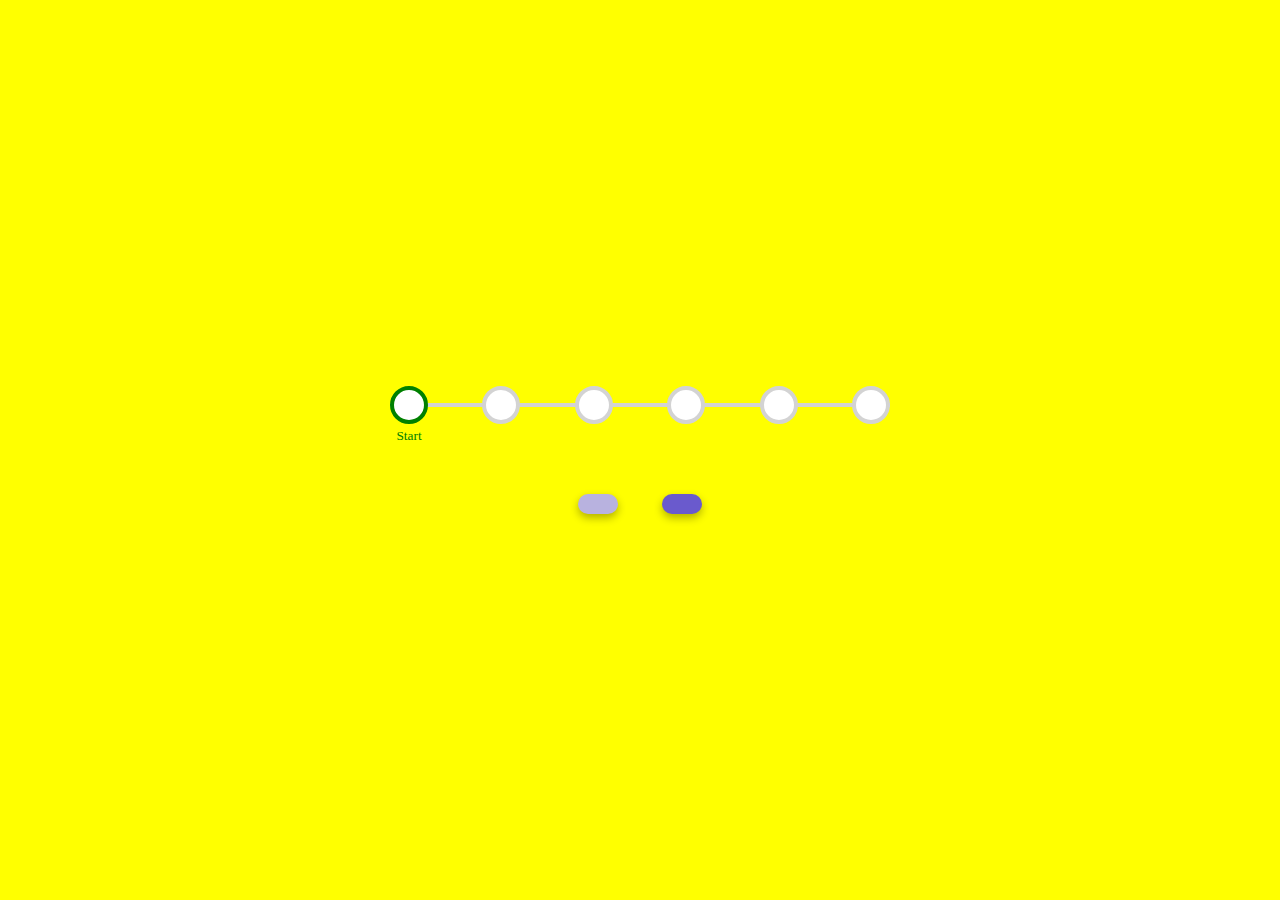
<file: project-10-step-progress-bar/index.html>
<!DOCTYPE html>
<html lang="en">
  <head>
    <meta charset="UTF-8" />
    <meta http-equiv="X-UA-Compatible" content="IE=edge" />
    <meta name="viewport" content="width=device-width, initial-scale=1.0" />
    <title>Step Progress Bar</title>
    <link rel="stylesheet" href="style.css" />

    <!-- fontawesome link -->
    <link
      rel="stylesheet"
      href="https://cdnjs.cloudflare.com/ajax/libs/font-awesome/6.1.1/css/all.min.css"
      integrity="sha512-KfkfwYDsLkIlwQp6LFnl8zNdLGxu9YAA1QvwINks4PhcElQSvqcyVLLD9aMhXd13uQjoXtEKNosOWaZqXgel0g=="
      crossorigin="anonymous"
      referrerpolicy="no-referrer"
    />
  </head>
  <body>
    <div class="container">
      <div class="progress-container">
        <hr class="progress-bar-back" />
        <hr class="progress-bar-front" />
        <div class="step checked">
          <i class="fa-solid fa-check"></i>
          <small>Start</small>
        </div>

        <div class="step">
          <i class="fa-solid fa-xmark"></i>
        </div>

        <div class="step">
          <i class="fa-solid fa-xmark"></i>
        </div>

        <div class="step">
          <i class="fa-solid fa-xmark"></i>
        </div>

        <div class="step">
          <i class="fa-solid fa-xmark"></i>
        </div>
        
        <div class="step">
          <i class="fa-solid fa-xmark"></i>
        </div>

      </div>

      <button class="btn" id="prev" disabled>
        <i class="fa-solid fa-arrow-left"></i>
      </button>

      <button class="btn" id="next">
        <i class="fa-solid fa-arrow-right"></i>
      </button>
    </div>

    <script src="./index.js"></script>
  </body>
</html>
</file>
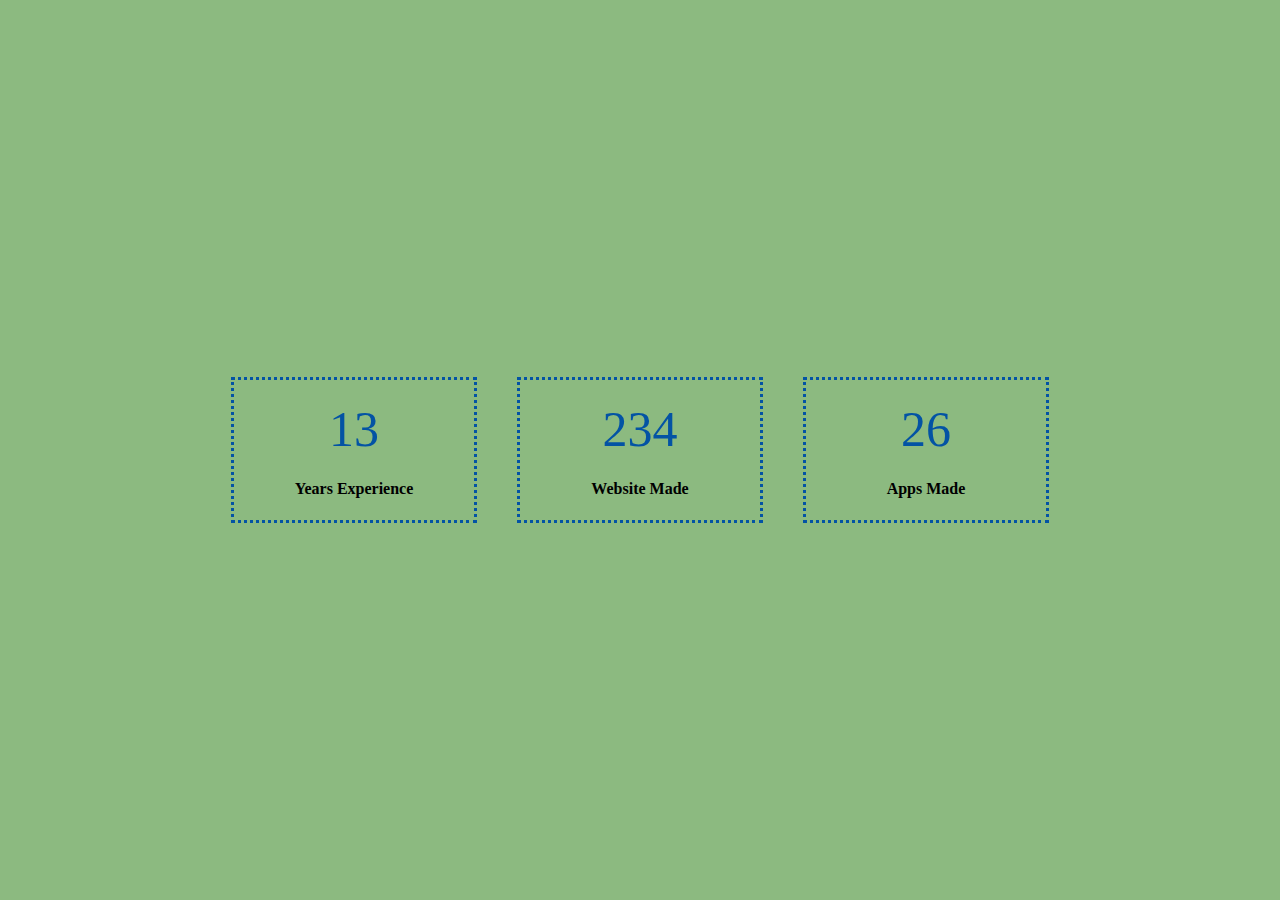
<file: project-2-profile-statistics/index.html>
<!DOCTYPE html>
<html lang="en">
  <head>
    <meta charset="UTF-8" />
    <meta http-equiv="X-UA-Compatible" content="IE=edge" />
    <meta name="viewport" content="width=device-width, initial-scale=1.0" />
    <title>Prrofile-Statistics</title>
    <link rel="stylesheet" href="./style.css" />

    <link
      rel="stylesheet"
      href="https://cdnjs.cloudflare.com/ajax/libs/font-awesome/6.1.1/css/all.min.css"
      integrity="sha512-KfkfwYDsLkIlwQp6LFnl8zNdLGxu9YAA1QvwINks4PhcElQSvqcyVLLD9aMhXd13uQjoXtEKNosOWaZqXgel0g=="
      crossorigin="anonymous"
      referrerpolicy="no-referrer"
    />
  </head>
  <body>
    <div class="stats-container">
  
      <i class="fa-solid fa-briefcase fa-3x icon"></i>
      <div class="counter" data-ceil="15">15</div>
      <h4>Years Experience</h4>
    </div>


    <div class="stats-container">
      <i class="fa-solid fa-cloud fa-3x icon"></i>
      <div class="counter" data-ceil="260">260</div>
      <h4>Website Made</h4>
    </div>


    <div class="stats-container">
      <i class="fa-brands fa-apple fa-3x icon"></i>
      <div class="counter" data-ceil="27">27</div>
      <h4>Apps Made</h4>
    </div>
  </body>
  <script src="./index.js"></script>
</html>
</file>
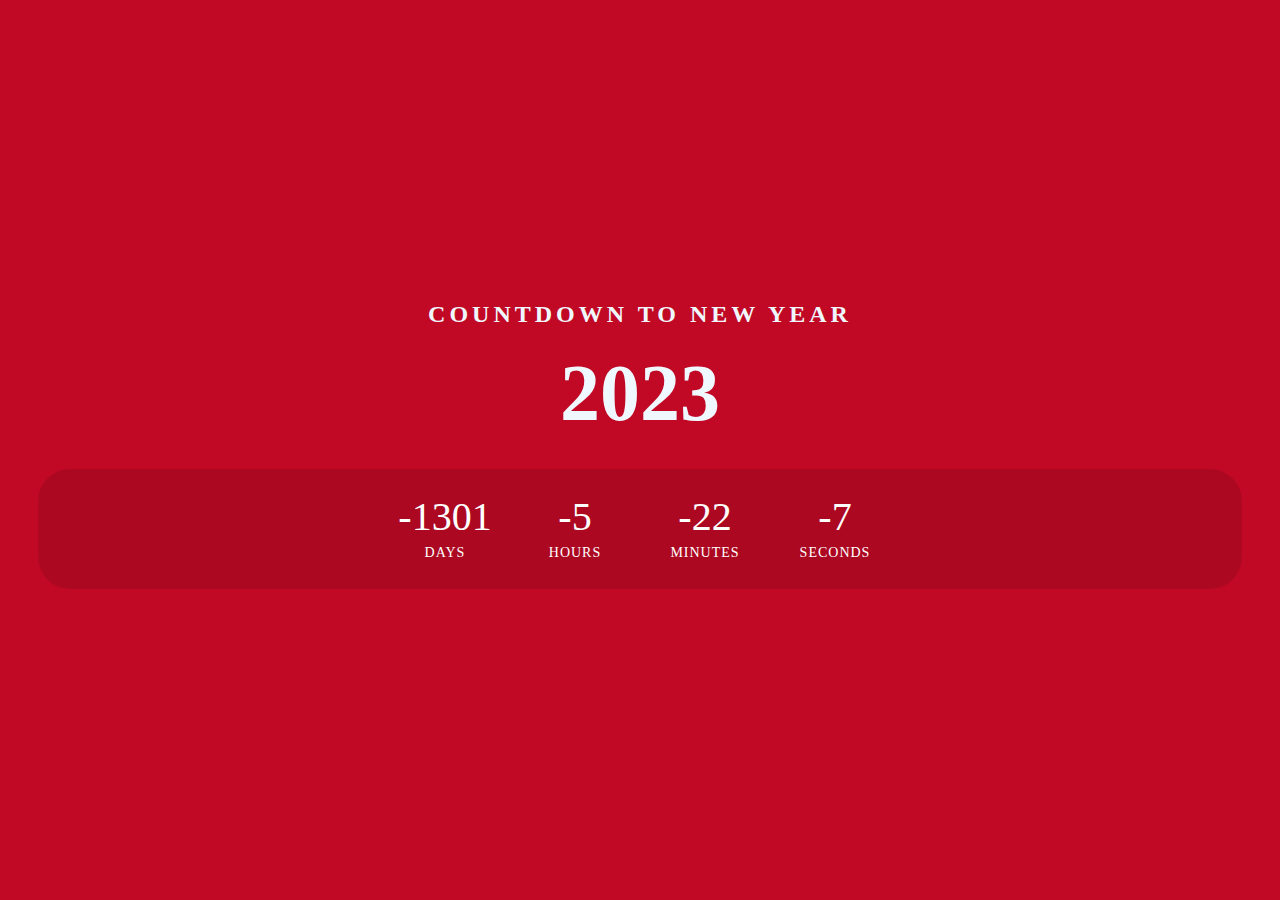
<file: project-4-new-year-countdown/index.html>
<!DOCTYPE html>
<html lang="en">
  <head>
    <meta charset="UTF-8" />
    <meta http-equiv="X-UA-Compatible" content="IE=edge" />
    <meta name="viewport" content="width=device-width, initial-scale=1.0" />
    <title>New Year Countdown</title>
    <link rel="stylesheet" href="style.css" />
  </head>
  <body>
    <h2>Countdown to New Year</h2>

    <div class="year">
     2023
    </div>
      <div class="countdown">
        <div id="day">00</div>
        <div id="hour">00</div>
        <div id="minute">00</div>
        <div id="second">00</div>
    </div>

    <script src="index.js"></script>
  </body>
</html>
</file>
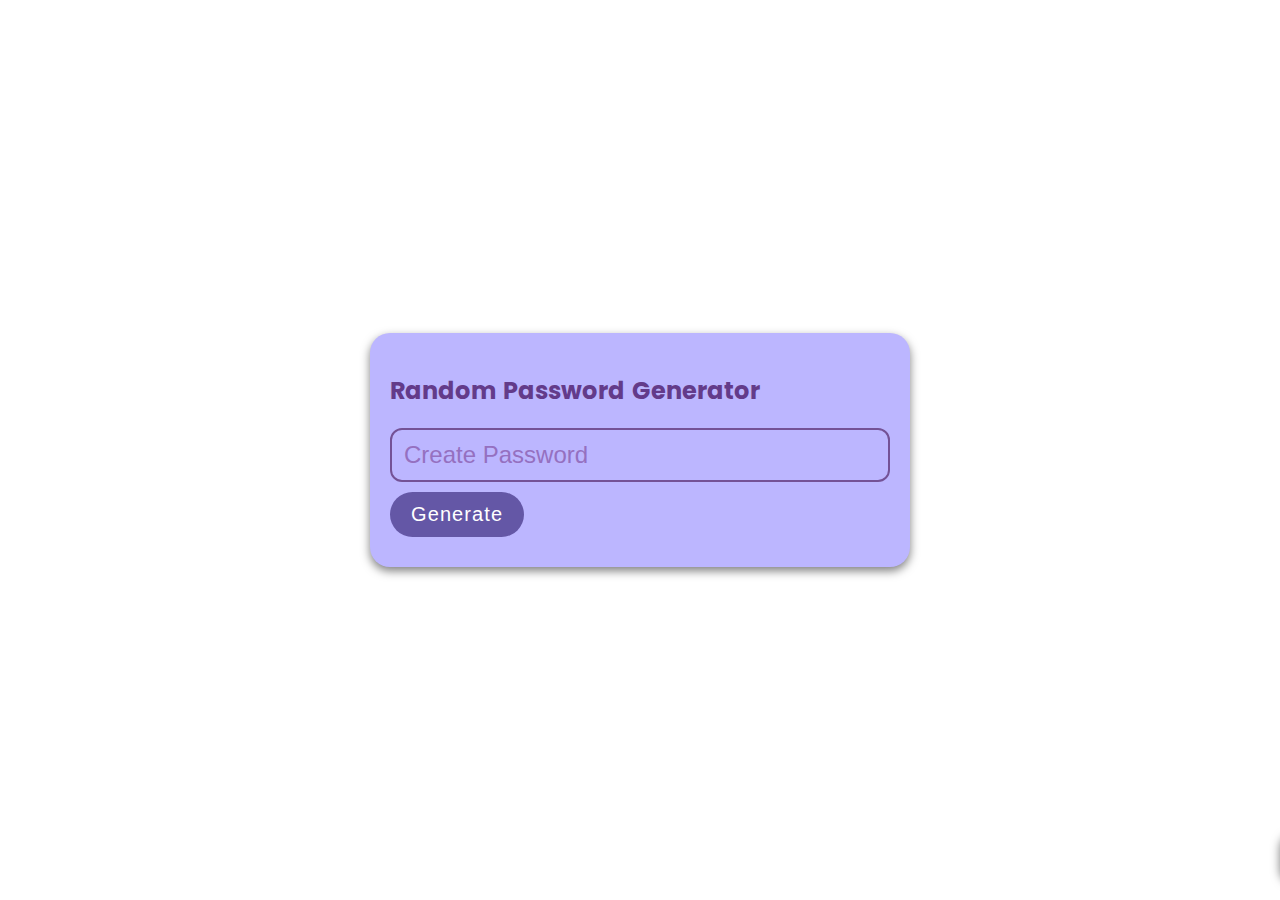
<file: project-5-random-password-generator/index.html>
<!DOCTYPE html>
<html lang="en">
<head>
 <meta charset="UTF-8">
 <meta http-equiv="X-UA-Compatible" content="IE=edge">
 <meta name="viewport" content="width=device-width, initial-scale=1.0">
 <title>Random Password Generator</title>
 <link rel="stylesheet" href="style.css">

 <link rel="stylesheet" href="https://cdnjs.cloudflare.com/ajax/libs/font-awesome/6.1.1/css/all.min.css" integrity="sha512-KfkfwYDsLkIlwQp6LFnl8zNdLGxu9YAA1QvwINks4PhcElQSvqcyVLLD9aMhXd13uQjoXtEKNosOWaZqXgel0g==" crossorigin="anonymous" referrerpolicy="no-referrer" />
</head>
<body>
 <div class="password-container">
   <h2>Random Password Generator</h2>
   <div class="input-container">
    <input type="text" id="input" class="input"
    placeholder="Create Password" readonly > 

    <i class="fa-regular fa-copy fa-2x"></i>
   </div>

   <button class="btn">Generate</button>
 </div>

<div class="alert-container active">Password Copied</div>
 <script src="./index.js"></script>
</body>
</html>
</file>
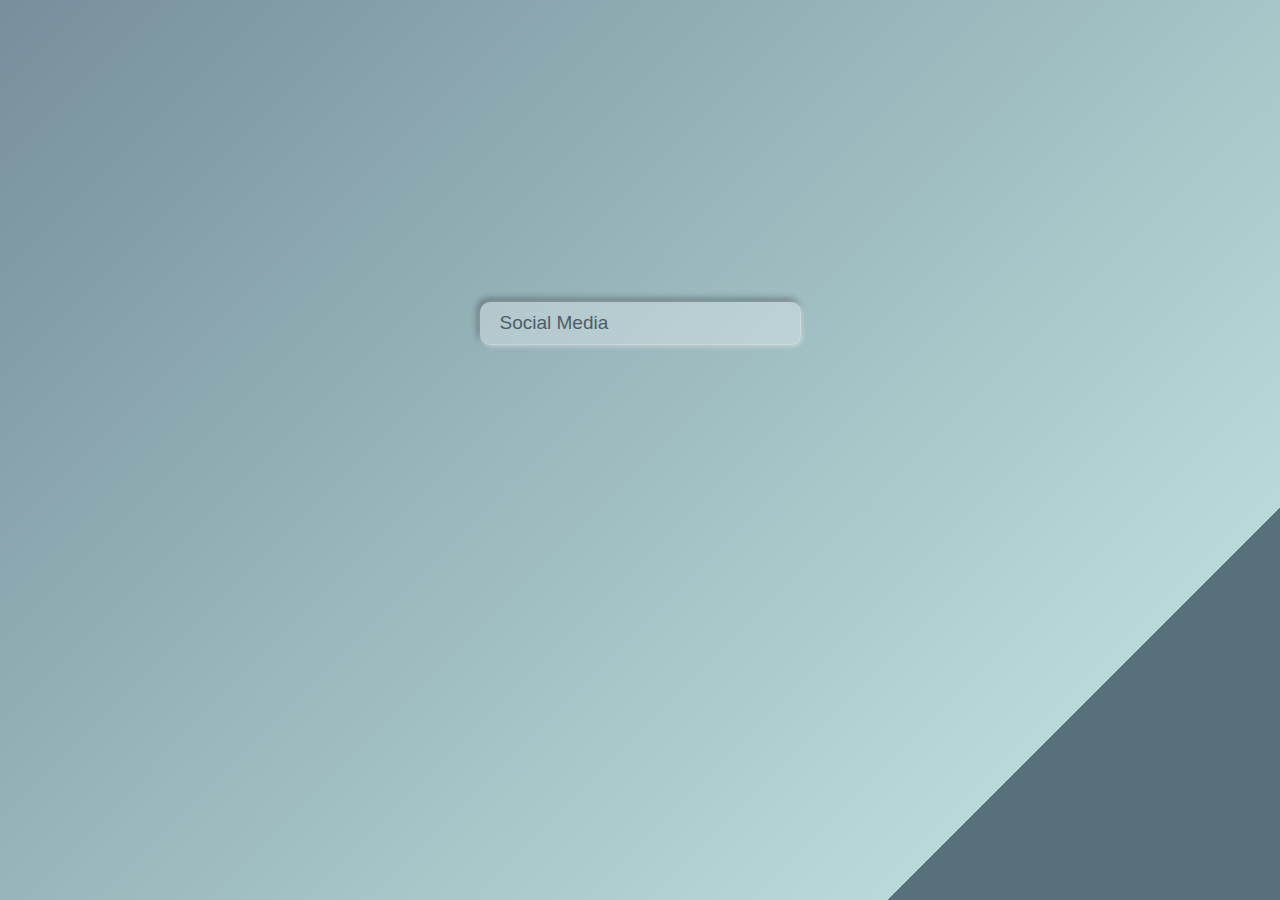
<file: project-7-social-media-select-menu/index.html>
<!DOCTYPE html>
<html lang="en">
  <head>
    <meta charset="UTF-8" />
    <meta http-equiv="X-UA-Compatible" content="IE=edge" />
    <meta name="viewport" content="width=device-width, initial-scale=1.0" />
    <title>Social Media Selector Menu</title>

    <link rel="stylesheet" href="style.css" />

    <link
      rel="stylesheet"
      href="https://cdnjs.cloudflare.com/ajax/libs/font-awesome/6.1.1/css/all.min.css"
      integrity="sha512-KfkfwYDsLkIlwQp6LFnl8zNdLGxu9YAA1QvwINks4PhcElQSvqcyVLLD9aMhXd13uQjoXtEKNosOWaZqXgel0g=="
      crossorigin="anonymous"
      referrerpolicy="no-referrer"
    />
  </head>
  <body>
    <div class="menu ">
      <p>Social Media</p>
      <i class="fa-solid fa-angle-down"></i>
    </div>

    <ul class="social-lists hide">
      <li >
        <i class="fa-brands fa-facebook " style="color: blue"></i>
        <p>Facebook</p>
      </li>

      <li >
        <i class="fa-brands fa-youtube " style="color: red"></i>
        <p>Youtube</p>
      </li>
      
      <li >
        <i class="fa-brands fa-twitter " style="color: #1da1f3"></i>
        <p>Twitter</p>
      </li>

      <li >
        <i class="fa-brands fa-instagram " style="color: rgb(231, 73, 73)"></i>
        <p>Instagram</p>
      </li>
    </ul>

    <script src="./index.js"></script>
  </body>
</html>
</file>
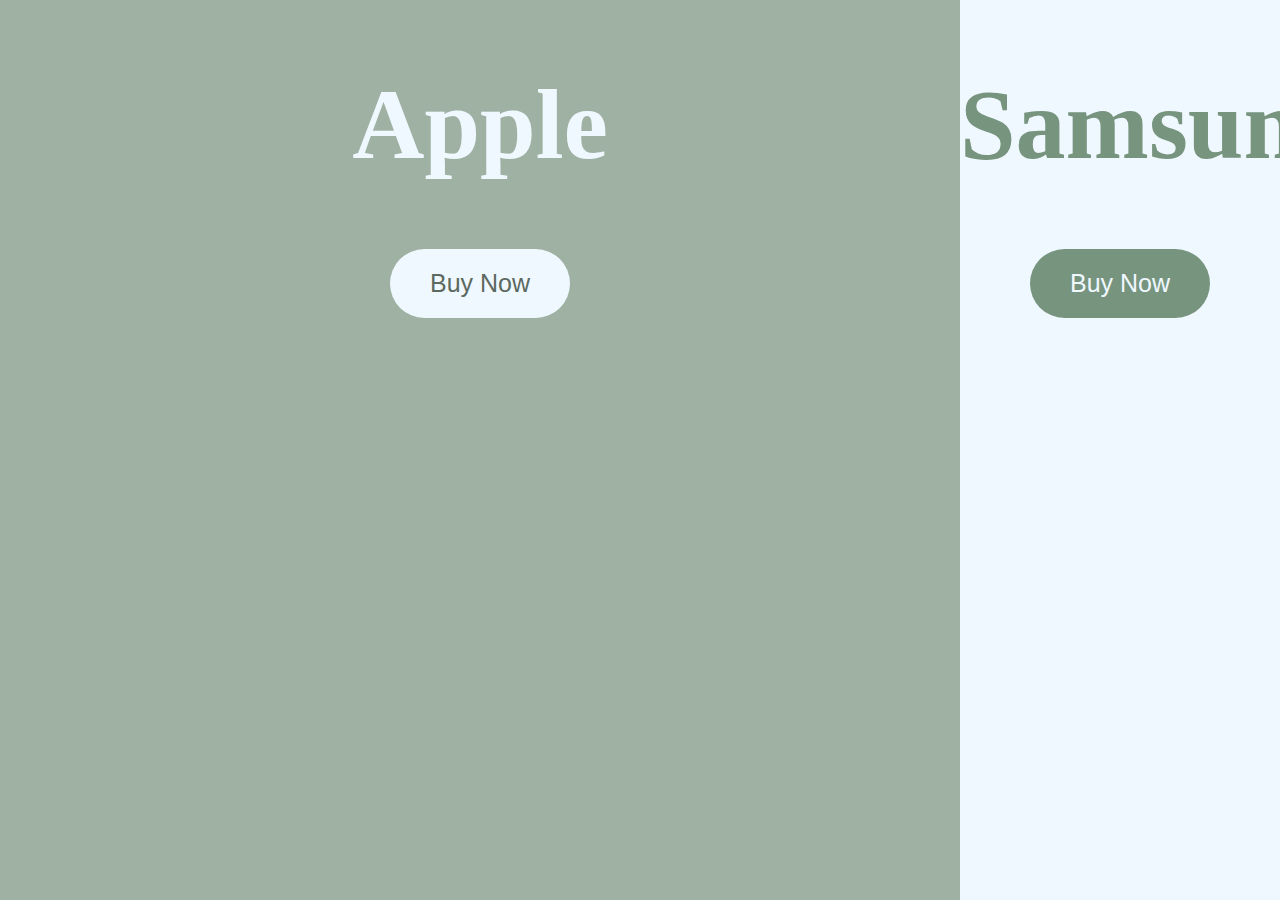
<file: project-8-double-landing-page/index.html>
<!DOCTYPE html>
<html lang="en">
<head>
 <meta charset="UTF-8">
 <meta http-equiv="X-UA-Compatible" content="IE=edge">
 <meta name="viewport" content="width=device-width, initial-scale=1.0">
 <title>Double landing page</title>
 <link rel="stylesheet" href="style.css">
</head>
<body>
  <div class="container">
   <div class="split left">
    <h1 class="apple">Apple</h1>
    <button class="btn">Buy Now</button>
   </div>

   <div class="split right">
    <h1 class="samsung">Samsung</h1>
    <button class="btn">Buy Now</button>
   </div>
  </div>

 <script src="./index.js"></script>
</body>
</html>
</file>
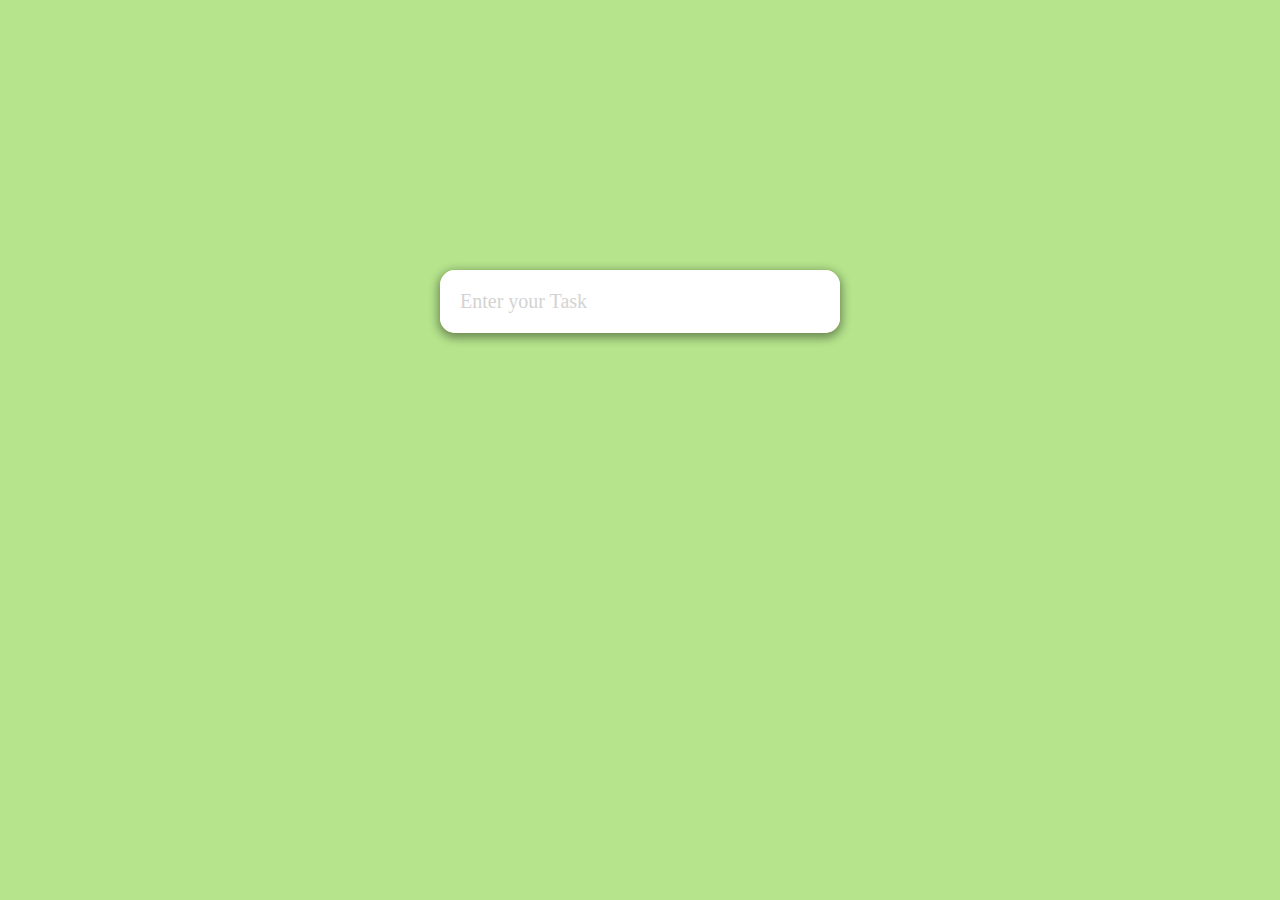
<file: project-9-To-do-list/index.html>
<!DOCTYPE html>
<html lang="en">
  <head>
    <meta charset="UTF-8" />
    <meta http-equiv="X-UA-Compatible" content="IE=edge" />
    <meta name="viewport" content="width=device-width, initial-scale=1.0" />
    <title>To Do List</title>

    <link rel="stylesheet" href="style.css" />
    <!-- font awesome link -->
    <link
      rel="stylesheet"
      href="https://cdnjs.cloudflare.com/ajax/libs/font-awesome/6.1.1/css/all.min.css"
      integrity="sha512-KfkfwYDsLkIlwQp6LFnl8zNdLGxu9YAA1QvwINks4PhcElQSvqcyVLLD9aMhXd13uQjoXtEKNosOWaZqXgel0g=="
      crossorigin="anonymous"
      referrerpolicy="no-referrer"
    />
  </head>
  <body>
    <form class="form">
      <input
        type="text"
        class="input"
        placeholder="Enter your Task"
        autocomplete="off"
      />
      <ul class="list">
        <!-- <li class="checked">
          Buy milk <i class="fa-solid fa-circle-check"></i>
          <i class="fa-solid fa-trash-can"></i>
        </li>

        <li>
          complete homework <i class="fa-solid fa-circle-check"></i>
          <i class="fa-solid fa-trash-can"></i>
        </li> -->
      </ul>
    </form>

    <script src="./index.js"></script>
  </body>
</html>
</file>
<file: project-10-step-progress-bar/style.css>
body{
 margin: 0;
 display: flex;
 justify-content: center;
 height: 100vh;
 align-items: center;
 background-color: yellow;
}

.container{
 text-align: center;
}

.progress-container{
 width: 500px;
 display: flex ;
 position: relative;
 justify-content: space-between;
}

.progress-bar-back{
 position: absolute;
 height: 4px;
 width: 100%;
 background-color: lightgray;
 border: none;
 z-index: -1;
 margin: 0;
 top: 50%;
 transform: translateY(-50%);

}

.progress-bar-front{
 position: absolute;
 height: 4px;
 width: 0%;
 background-color: green;
 border: none;
 z-index: -1;
 margin: 0;
 top: 50%;
 transform: translateY(-50%);
 transition: .4s linear width;
}


.step{
 width: 30px;
 height: 30px;
 background-color: white;
 border-radius: 50%;
 display: flex;
 align-items: center;
 justify-content: center;
 border: 4px solid lightgray;
color: lightgray;
}

.step.checked{
 color: green;
 border-color: green;
 transition: all 0.4s linear;
 transition-delay: 0.3s;
}

.step.checked small{
position: absolute;
bottom: -20px;
font-family: cursive;
}

.btn{
 background-color: slateblue;
 border: none;
 color: white;
 padding: 10px 20px;
 margin: 70px 20px 0;
 border-radius: 10px;
 cursor: pointer;
 box-shadow:0 4px 8px rgba(0,0,0,0.3);
 text-shadow: 0 2px 5px rgba(0,0,0,0.78);
}

.btn:hover{
 opacity: .9;
}


.btn:active{
 transform: scale(.96);
}

.btn:disabled{
 background-color: rgb(184, 178, 223);
}

@media (max-width: 500px) {
 .progress-container{
  width:90vw
 }
}
</file>
<file: project-2-profile-statistics/style.css>
body{
 margin: 0;
 display: flex;
 justify-content: center;
height: 100vh;
align-items: center;
text-align: center;
background-color:#8CBA80;
font-family: cursive;
}

.stats-container{
 margin: 20px;
 border: dotted #0353A4;
 min-width: 200px;
 height: 100px;
 position: relative;
 padding: 20px;
}

.stats-container h4{
position: absolute;
bottom: 1px;
left: 50%;
transform: translateX(-50%);
white-space: nowrap ;
}

.icon{
 position: absolute;
 top: -30px;
 left: 50%;
 transform: translateX(-50%);
}

.counter{
 font-size: 50px;
 position: absolute;
 left: 50%;
 transform: translateX(-50%);
color: #0353A4;
}

@media (max-width: 600px) {
 body{
  flex-direction: column;
 }

}
</file>
<file: project-4-new-year-countdown/style.css>
body {
  margin: 0;
  display: flex;
  flex-direction: column;
  align-items: center;
  height: 100vh;
  justify-content: center;
  font-family: cursive;
  background-color: #c10926;
  overflow: hidden;
}

h2 {
  color: aliceblue;
  text-align: center;
  text-transform: uppercase;
  letter-spacing: 4px;
}

.year {
  font-size: 5em;
  color: aliceblue;
  font-weight: bold;
}

.countdown {
  margin: 30px;
  background-color: rgba(0, 0, 0, 0.1);
  width: 94%;
  color: white;
  height: 120px;
  display: flex;
  align-items: center;
  justify-content: center;
  border-radius: 2em;
}

.countdown div {
  margin: 0 15px;
  font-size: 2.5em;
  font-weight: 500;
  margin-top: -25px;
  position: relative;
  text-align: center;
  width: 100px;
}

.countdown div::before {
  content: "";
  position: absolute;
  bottom: -30px;
  left: 0;
  font-size: 0.35em;
  line-height: 35px;
  text-transform: uppercase;
  letter-spacing: 1px;
  font-weight: 500;
  width: 100%;
  height: 35px;
}

.countdown #day::before {
  content: "Days";
}
.countdown #hour::before {
  content: "Hours";
}
.countdown #minute::before {
  content: "Minutes";
}
.countdown #second::before {
  content: "Seconds";
}
</file>
<file: project-5-random-password-generator/style.css>
@import url('https://fonts.googleapis.com/css2?family=Macondo&family=Niconne&family=Poppins:wght@400;700&family=Water+Brush&display=swap');

body {
  margin: 0;
  display: flex;
  justify-content: center;
  height: 100vh;
  align-items: center;
  font-family: "Courier New", Courier, monospace;
}

.password-container {
  background-color: #bcb6ff;
  width: 500px;
  padding: 20px;
  border-radius: 20px;
  box-shadow: 0 4px 10px rgb(0, 0, 0, 0.5);
  margin: 15px;
  }

  .password-container h2{
    font-family: poppins;
    color: #633b8a;
    word-spacing: 2px;
  }

.input-container {
  border: 2px solid #745296;
  padding: 10px;
  border-radius: 12px;
  display: flex;
  justify-content: space-between;
  align-items: center;
}

.input {
  border: none;
  background-color: transparent;
  outline: none;
  font-size: 24px;
  letter-spacing: 4px;
  color: rgb(142, 88, 204);
}

 .input::placeholder{
  letter-spacing: 0;
  color: rgb(149, 112, 192);
 }

 .fa-copy {
  cursor: pointer;
  opacity: 0.3;
  color: #745296;
 }

 .fa-copy:hover{
  opacity: 0.7;
 }


 .btn{
  background-color:#6457A6 ;
  border: 1px solid transparent;
  color: white;
  padding: 10px 20px;
  border-radius: 5rem;
  margin: 10px 0;
  font-size: 20px;
  cursor: pointer;
  letter-spacing: 1.1px;
 }


 .btn:hover{
box-shadow: 0 0 5px rgba(255, 255, 255, 0.6);
border: 1px solid rgba(255, 255, 255, 0.7);
 }

 .btn:active{
  transform: scale(0.95);
 }

 .alert-container{
     position: fixed;
  width: 300px;
  height: 50px;
  background-color: lightgreen;
  right: 20px;
  bottom: 20px;
  border-radius: 15px;
  box-shadow: 0 4px 10px rgb(0, 0, 0, 0.5);
  display: flex;
  justify-content: center;
  align-items: center;
  color:#3F612D ;
  font-size: 20px;
  transition: .4s;
 }

 .active.alert-container{
   right: -300px;
 }
</file>
<file: project-7-social-media-select-menu/style.css>
body {
  margin: 0;
  display: flex;
  flex-direction: column;
  justify-content: center;
  height: 100vh;
  align-items: center;
  font-family: sans-serif;
  background: linear-gradient(135deg, #778f9c 0%, #b8dbd9 82%, #586f7c 0%);
}

.menu {
  background-color: rgb(255, 255, 255, 0.3);
  width: 300px;
  border-radius: 10px;
  display: flex;
  align-items: center;
  justify-content: space-between;
  padding: 10px;
  cursor: pointer;
  color: #4d5d66;
  font-size:19px;
   border-bottom: 1px solid rgb(255, 255, 255, 0.2);
  border-right: 1px solid rgb(255, 255, 255, 0.2);
  box-shadow: 1px 1px 5px rgb(255, 255, 255, 0.6),
    -2px -3px 7px rgb(0, 0, 0, 0.4);
}

.menu .fa-solid{
 transition: transform .2s ;
}

.menu p {
  margin: 0 10px;
  display: flex;
  align-items: center;
}

.social-lists {
  background-color: rgb(255, 255, 255, 0.3);
  color: #4d5d66;
  width: 300px;
  padding: 10px;
  list-style: none;
  border-radius: 10px;
  border-bottom: 1px solid rgb(255, 255, 255, 0.3);
  border-right: 1px solid rgb(255, 255, 255, 0.2);
  box-shadow: 0.6px 1px 5px rgb(255, 255, 255, 0.7),
    -2px -3px 7px rgb(0, 0, 0, 0.4);
}



.social-lists li {
  display: flex;
  align-items: center;
  cursor: pointer;
  transition: 0.2s  linear;
    
}


.social-lists li:hover {
  background: rgb(88, 111, 124, 0.3);
  border-radius: 8px;
  padding-left: 10px;
}

.fa-brands {
  margin: 0px 10px;
}

.rotate .fa-solid {
  transform: rotate(180deg);
}

.hide {
 
 visibility: hidden;
}
</file>
<file: project-8-double-landing-page/style.css>
@import url("https://fonts.googleapis.com/css2?family=Macondo&family=Niconne&family=Poppins:wght@400;700&family=Water+Brush&display=swap");

body {
  margin: 0;
  display: flex;
  justify-content: center;
  height: 100vh;
  align-items: center;
  text-align: center;
  font-family: popins;
}

h1 {
  font-size: 100px;
  /* backdrop-filter: brightness(.6); */
}
.apple {
  color: aliceblue;
}
.samsung {
  color: #77947f;
}

.left .btn {
  background-color: aliceblue;
  color: #5c6960;
  padding: 20px 40px;
  font-size: 25px;
  border: none;
  border-radius: 5rem;
  cursor: pointer;
  transition: 1s background-color;
  white-space: nowrap;
}

.right .btn {
  background-color: #77947f;
  color: aliceblue;
  padding: 20px 40px;
  font-size: 25px;
  border: none;
  border-radius: 5rem;
  cursor: pointer;
  transition: 1s background-color;
  white-space: nowrap;
}

.left .btn:hover {
  background-color: #ecffb0;
}
.right .btn:hover {
  background-color: #7692ff;
}

.split {
  width: 50%;
  height: 100%;
  top: 0;
  overflow: hidden;
}

.split.left {
  position: absolute;
  left: 0;
  background-color: #9eb1a3;
  background-image: url("https://store.storeimages.cdn-apple.com/4668/as-images.apple.com/is/iphone-13-pro-family-hero?wid=940&hei=1112&fmt=png-alpha&.v=1644969385433");
  background-size: cover;
  background-position: center;
}

.split.right {
  position: absolute;
  right: 0;
  background-color: aliceblue;
  background-image: url("https://images.samsung.com/is/image/samsung/p6pim/in/2202/gallery/in-galaxy-s22-ultra-s908-413016-sm-s908ezwginu-530969260?$650_519_PNG$");
  background-size: cover;
  background-position: -160px 100px;
}

.active-left .left {
  width: 75%;
}
.active-left .right {
  width: 25%;
}

.active-right .left {
  width: 25%;
}
.active-right .right {
  width: 75%;
  background-position: -150px 80px;
}

.left,
.right {
  transition: 2s ease-in-out;
}
</file>
<file: project-9-To-do-list/style.css>
body{
 margin: 0;
 display: flex;
 justify-content: center;
 background-color:#b5e48c;
}

.form{
position: absolute;
top: 30%;
box-shadow: 0px 3px 10px 2px rgba(0,0,0, 0.4);
width: 400px;
border-radius: 15px;
background-color:#ecf39e; 
}

.input{
 width: 100%;
 box-sizing: border-box;
 padding: 20px;
 border-radius:15px 15px ;
 border: none;
 outline: none;
 font-size: 20px;
 font-family: cursive;
}

.input::placeholder{
 color:lightgray;
 
}

.list{
 padding: 0;
 margin: 0;
}

.list li{
 list-style-type:none;
 padding: 20px;
 font-family: cursive;
 color:#263f12a9 ;
 border-top:groove;
 border-color: #50772d65;
 position: relative;
}

.list li .fa-trash-can{
 color:#ff5c8a;
 position: absolute;
 right: 17px;
 top: 50%;
 transform: translateY(-50%);
 cursor: pointer;
}

.list li .fa-circle-check{
 color:#52b788;
 position: absolute;
 right: 45px;
 top: 50%;
 transform: translateY(-50%);
 cursor: pointer;
}


.list li.checked{
 color: darkgray;
 text-decoration: line-through;
}

.list li.checked .fa-circle-check{
 color: darkgrey;
}
</file>
